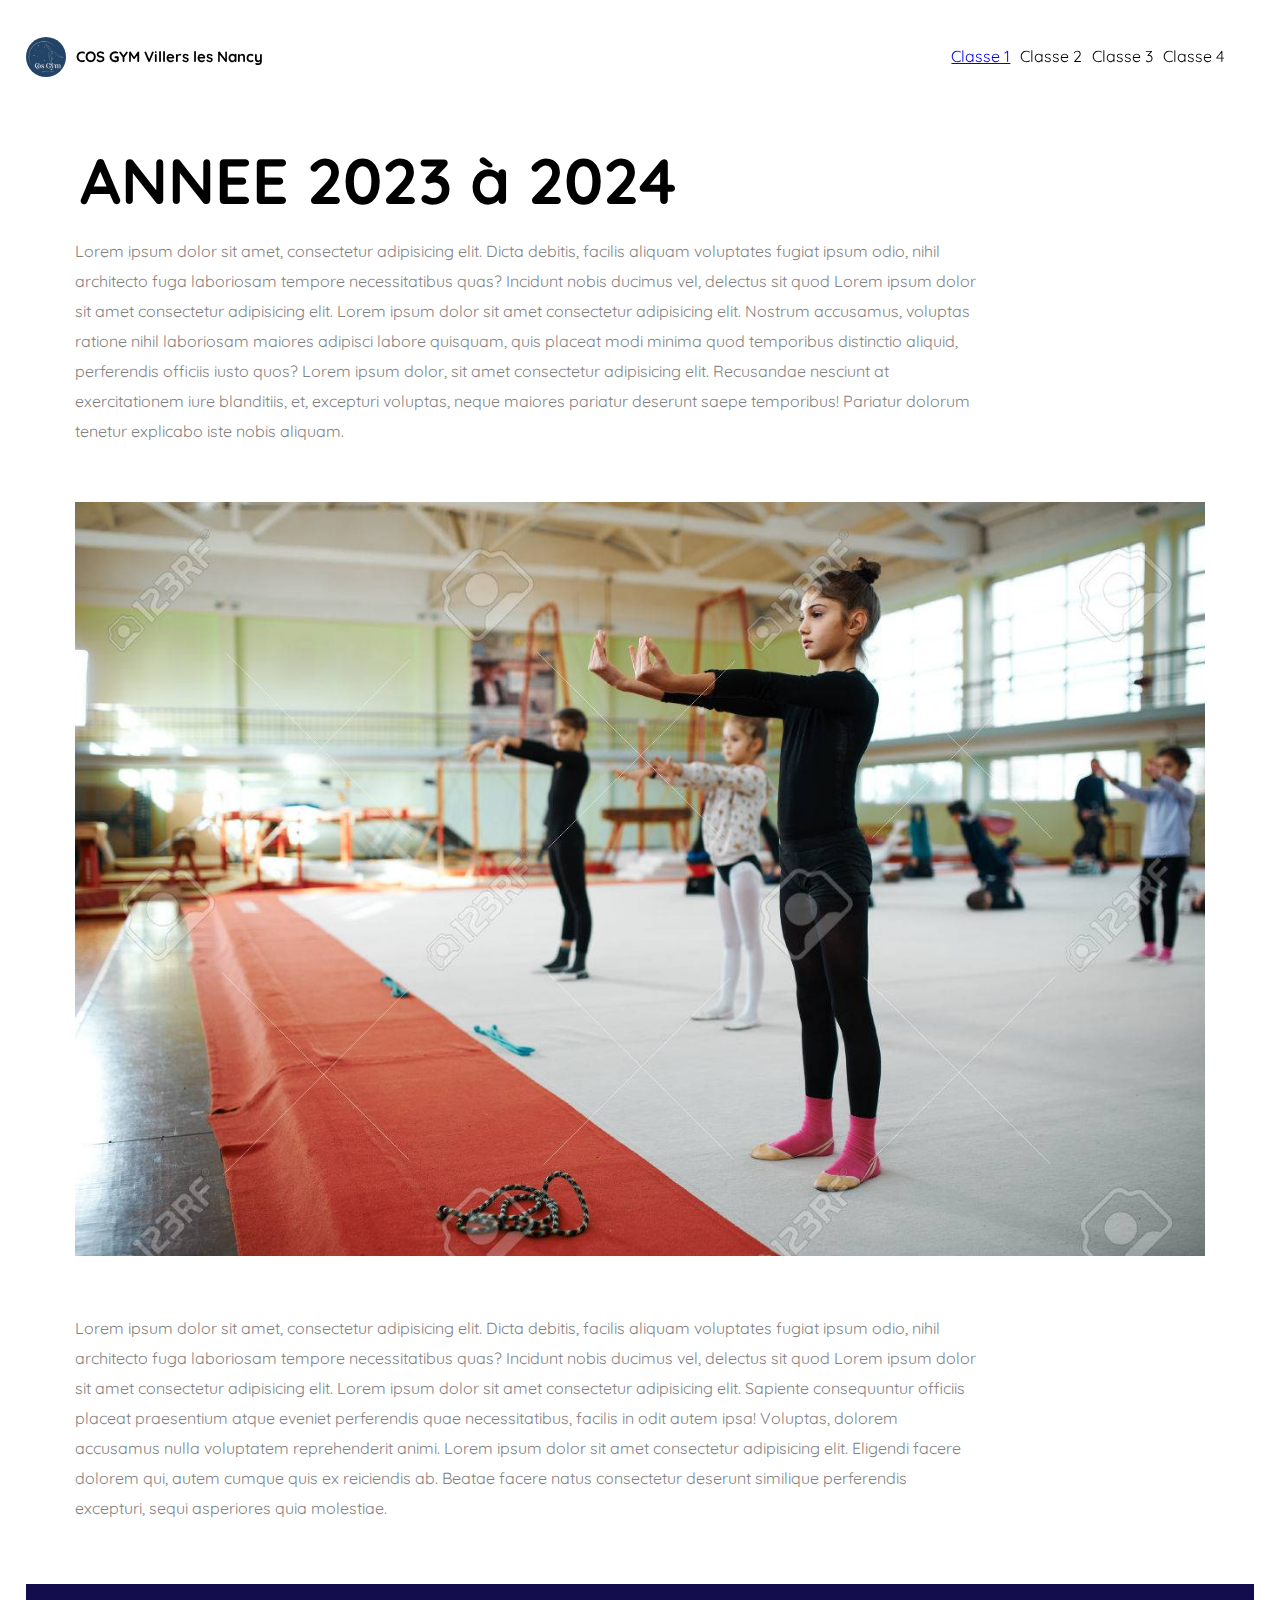
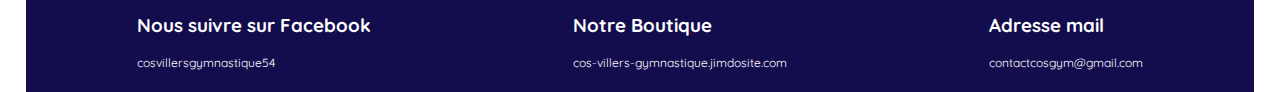
<file: Projet COS GYM/index.html>
<html lang="fr">
	<head>
		<meta charset="UTF-8" />
		<meta http-equiv="X-UA-Compatible" content="IE=edge" />
		<meta name="viewport" content="width=device-width, initial-scale=1.0" />
		<link rel="stylesheet" href="style.css" />
		<title>
			COS GYM Villers les Nancy
		</title>
	</head>
	<body>
		<nav>
			<div class="profile">
				<img src="cosimage.jpg" alt="profile photo" />
				<h1>COS GYM Villers les Nancy</h1>
			</div>
			<ul>
				<a href="page1.html"><li>Classe 1</li> </a>
				<li>Classe 2</li>
				<li>Classe 3</li>
				<li>Classe 4</li>
			</ul>
		</nav>

		<section class="page-content">
			<header>
				<h1>ANNEE 2023 à 2024</h1>
				<p>
					Lorem ipsum dolor sit amet, consectetur adipisicing elit. Dicta
					debitis, facilis aliquam voluptates fugiat ipsum odio, nihil
					architecto fuga laboriosam tempore necessitatibus quas? Incidunt nobis
					ducimus vel, delectus sit quod Lorem ipsum dolor sit amet consectetur
					adipisicing elit. Lorem ipsum dolor sit amet consectetur adipisicing elit. Nostrum accusamus, voluptas ratione nihil laboriosam maiores adipisci labore quisquam, quis placeat modi minima quod temporibus distinctio aliquid, perferendis officiis iusto quos?
					Lorem ipsum dolor, sit amet consectetur adipisicing elit. Recusandae nesciunt at exercitationem iure blanditiis, et, excepturi voluptas, neque maiores pariatur deserunt saepe temporibus! Pariatur dolorum tenetur explicabo iste nobis aliquam.
				</p>
			</header>

			<section class="presentation-image">
				<img src="50927446-les-enfants-font-en-gymnastique-d-échauffement-classe.jpg" alt="AI image" />
				<header>
					<p>
						Lorem ipsum dolor sit amet, consectetur adipisicing elit. Dicta
						debitis, facilis aliquam voluptates fugiat ipsum odio, nihil
						architecto fuga laboriosam tempore necessitatibus quas? Incidunt nobis
						ducimus vel, delectus sit quod Lorem ipsum dolor sit amet consectetur
						adipisicing elit. Lorem ipsum dolor sit amet consectetur adipisicing elit. Sapiente consequuntur officiis placeat praesentium atque eveniet perferendis quae necessitatibus, facilis in odit autem ipsa! Voluptas, dolorem accusamus nulla voluptatem reprehenderit animi.
						Lorem ipsum dolor sit amet consectetur adipisicing elit. Eligendi facere dolorem qui, autem cumque quis ex reiciendis ab. Beatae facere natus consectetur deserunt similique perferendis excepturi, sequi asperiores quia molestiae.
					</p>
				</header>
			</section>

			
		</section>

		<footer>
			<div class="colonne">
				<h3>Nous suivre sur Facebook</h3>
				<p>cosvillersgymnastique54</p>
				
			</div>
			<div class="colonne">
				<h3>Notre Boutique</h3>
				<p>
                    cos-villers-gymnastique.jimdosite.com</p>
			</div>
			<div class="colonne">
				<h3>Adresse mail</h3>
				<p>contactcosgym@gmail.com</p>
			</div>
		</footer>
	</body>
</file>
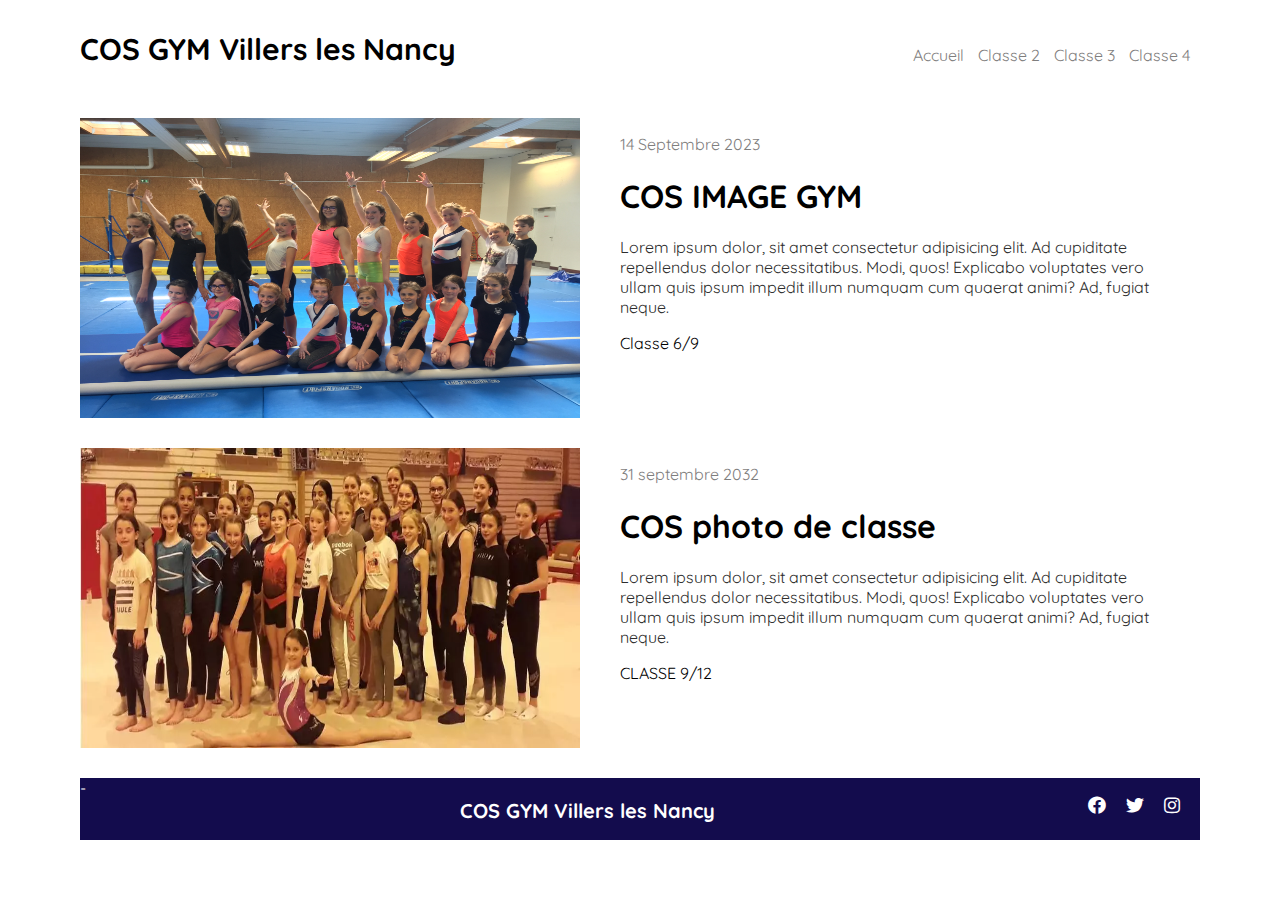
<file: Projet COS GYM/page1.html>
<html lang="en">
<head>
  <meta charset="UTF-8">
  <meta name="viewport" content="width=device-width, initial-scale=1">
  <title>COS GYM Villers les Nancy</title>
  <link rel="stylesheet" href="page.css">
  <link rel="stylesheet" href="https://use.fontawesome.com/releases/v5.13.0/css/all.css"/>
</head>
<body>
  <nav>
    <h1>COS GYM Villers les Nancy</h1>
    <div class="onglets">
      <a href="index.html">Accueil</a>
      <a href="#">Classe 2</a>
      <a href="#">Classe 3</a>
      <a href="#">Classe 4</a>
    </div>
  </nav>
  
  <section class="articles">
    
     <div class="article">
      <div class="left">
        <img src="b7083469-3cde-4872-81c8-6795e2d14bc6.jpg" alt="">
      </div>
      <div class="right">
        <p class="date">14 Septembre 2023</p>
        <h1>COS IMAGE GYM</h1>
        <p class="description">Lorem ipsum dolor, sit amet consectetur adipisicing elit. Ad cupiditate repellendus dolor necessitatibus. Modi, quos! Explicabo voluptates vero ullam quis ipsum impedit illum numquam cum quaerat animi? Ad, fugiat neque.</p>
        <p class="auteur">Classe 6/9</p>
      </div>
    </div> 
    
    
    <div class="article">
      <div class="left">
        <img src="P30084823D5109978G.webp" alt="">
      </div>
      <div class="right">
        <p class="date"> 31 septembre 2032</p>
        <h1>COS photo de classe </h1>
        <p class="description">Lorem ipsum dolor, sit amet consectetur adipisicing elit. Ad cupiditate repellendus dolor necessitatibus. Modi, quos! Explicabo voluptates vero ullam quis ipsum impedit illum numquam cum quaerat animi? Ad, fugiat neque.</p>
        <p class="auteur">CLASSE 9/12</p>
      </div>
    </div>
    

  </section>
  
  <footer>-
    <h2> COS GYM Villers les Nancy</h2>
    <div class="social-media">
      <p><i class="fab fa-facebook"></i></p>
      <p><i class="fab fa-twitter"></i></p>
      <p><i class="fab fa-instagram"></i></p>
    </div>
  </footer>
</body>
</html>
</file>
<file: Projet COS GYM/style.css>
@import url('https://fonts.googleapis.com/css2?family=Quicksand:wght@300;400;500&display=swap');

body {
	font-family: 'Quicksand', sans-serif;
	padding: 0 2%;
	margin: 0;
}

nav {
	display: flex;
	flex-wrap: wrap;
	justify-content: space-between;
	align-items: center;
	background-color: white;
	position: sticky;
	top: 0;
    margin-top: 30px;
    margin-right: 30px;
    
}
nav .profile {
	display: flex;
	align-items: center;
}
nav .profile img {
	width: 40px;
	height: 40px;
	border-radius: 50%;
}
nav .profile h1 {
	margin-left: 10px;
	font-size: 15px;
}
nav ul {
	display: flex;
	list-style-type: none;
}
nav ul li {
	margin-left: 10px;
	cursor: pointer;
	border-bottom: 1px solid #fff;
    
}
nav ul li:hover {
	border-bottom-color: #000;
}

.page-content {
	margin: 4%;
}
.page-content header {
	margin-top: 5%;
	max-width: 80%;
}
.page-content header h1 {
	margin: 5;
	font-size: 5vw;
}
.page-content header p {
	line-height: 30px;
	color: #818181;

}
.page-content header button {
	background-color: inherit;
	border: none;
	outline: none;
	padding: 0;
	font-size: 15px;
	font-weight: bold;
	padding-bottom: 5px;
	border-bottom: 1px solid #ccc;
	cursor: pointer;
}
.page-content header button:hover {
	color: #ccc;
	border-bottom-color: #000;
}
.page-content .presentation-image {
	margin-top: 5%;
}
.page-content .presentation-image img {
	max-width: 100%;
	height: auto;
}

.page-content .projects-section {
	margin-top: 6%;
}
.page-content .projects-section h1 {
	font-family: 'Oswald', sans-serif;
	text-transform: uppercase;
	font-size: 3vw;
}
.page-content .projects-section .projects {
	display: flex;
	flex-wrap: wrap;
}
.page-content .projects-section .project {
	margin-right: 20px;
	max-width: 195px;
}
.page-content .projects-section .project h4 {
	margin: 0;
}
.page-content .projects-section .project .description {
	font-size: 10px;
}
.page-content .projects-section .project .dates {
	font-size: 13px;
	color: rgb(145, 145, 145);
}

footer {
	margin-top: 5%;
	display: flex;
	flex-wrap: wrap;
	justify-content: space-around;
	padding: 10px;
	background-color: #130c4d;
	color: white;
}
footer .colonne p {
	font-size: 12px;
	color: rgb(255, 255, 255);
	cursor: pointer;
}
footer .colonne p:hover {
	color: #fff;
}

@media screen and (max-width: 700px) {
	nav {
		justify-content: center;
	}
	nav ul {
        justify-content: inherit;
	}

	.page-content header {
		margin-top: 10%;
		max-width: 100%;
		
	}
	.page-content .projects-section {
		margin-top: 15%;
	}
	.page-content .projects-section h1 {
		font-size: 1.5em;
	}
	.page-content .projects-section .project {
		margin-right: 0;
		margin-bottom: 20px;
		max-width: 100%;
	}
	.page-content .projects-section .project .description {
		font-size: 13px;
	}

	footer {
		justify-content: flex-start;
	}
	footer .column {
		width: 80%;
	}

  
}
</file>
<file: Projet COS GYM/page.css>
@import url('https://fonts.googleapis.com/css2?family=Quicksand:wght@300;400;500&display=swap');
body{
  margin: 10px 80px;
  font-family: 'Quicksand', sans-serif;
}

nav {
  display:flex;
  flex-wrap:wrap;
  justify-content:space-between;
}
nav h1{
  font-family: 'Quicksand', serif;
  font-size: 30px;
}
nav .onglets{
  margin-top: 35px;
}
nav .onglets a{
  text-decoration: none;
  color:#7f7e7e;
  margin-right: 10px;
}

.articles{
  margin-top: 30px;
}
.articles .article{
  display: flex;
  flex-wrap:wrap;
  margin-bottom: 30px;
}
.articles .article .left img{
  height: 300px;
  width: 500px;
}
.articles .article .right {
  margin-left: 40px;
  max-width: 50%;
}
.articles .article .right p.date{
  color: #7f7e7e;
}
.articles .article .right p.description{
  color: #2d2d2d;
}

footer {
  margin-top: 30px;
  display: flex;
  flex-wrap:wrap;
  justify-content: space-between;
  background-color: #130c4d;
  color: #fff;
}
footer h2{
  font-size: 20px;
  font-family: 'Quicksand', serif;
  margin-top: 20px;
}
footer .social-media{
  display:flex;
}
footer .social-media p{
  font-size: 18px;
  margin-right: 20px;
}

@media screen and (max-width: 640px){
  body{
    margin: 10px 20px;
  }
  nav .onglets{
    margin-top: -10px;
  }
  .articles .article .left img{
    height: 100%;
    width:100%;
  }
  .articles .article .right{
    margin: 0px;
    max-width: 100%;
  }
  footer .social-media{
    margin-top: -20px;
    
  }
}
</file>
